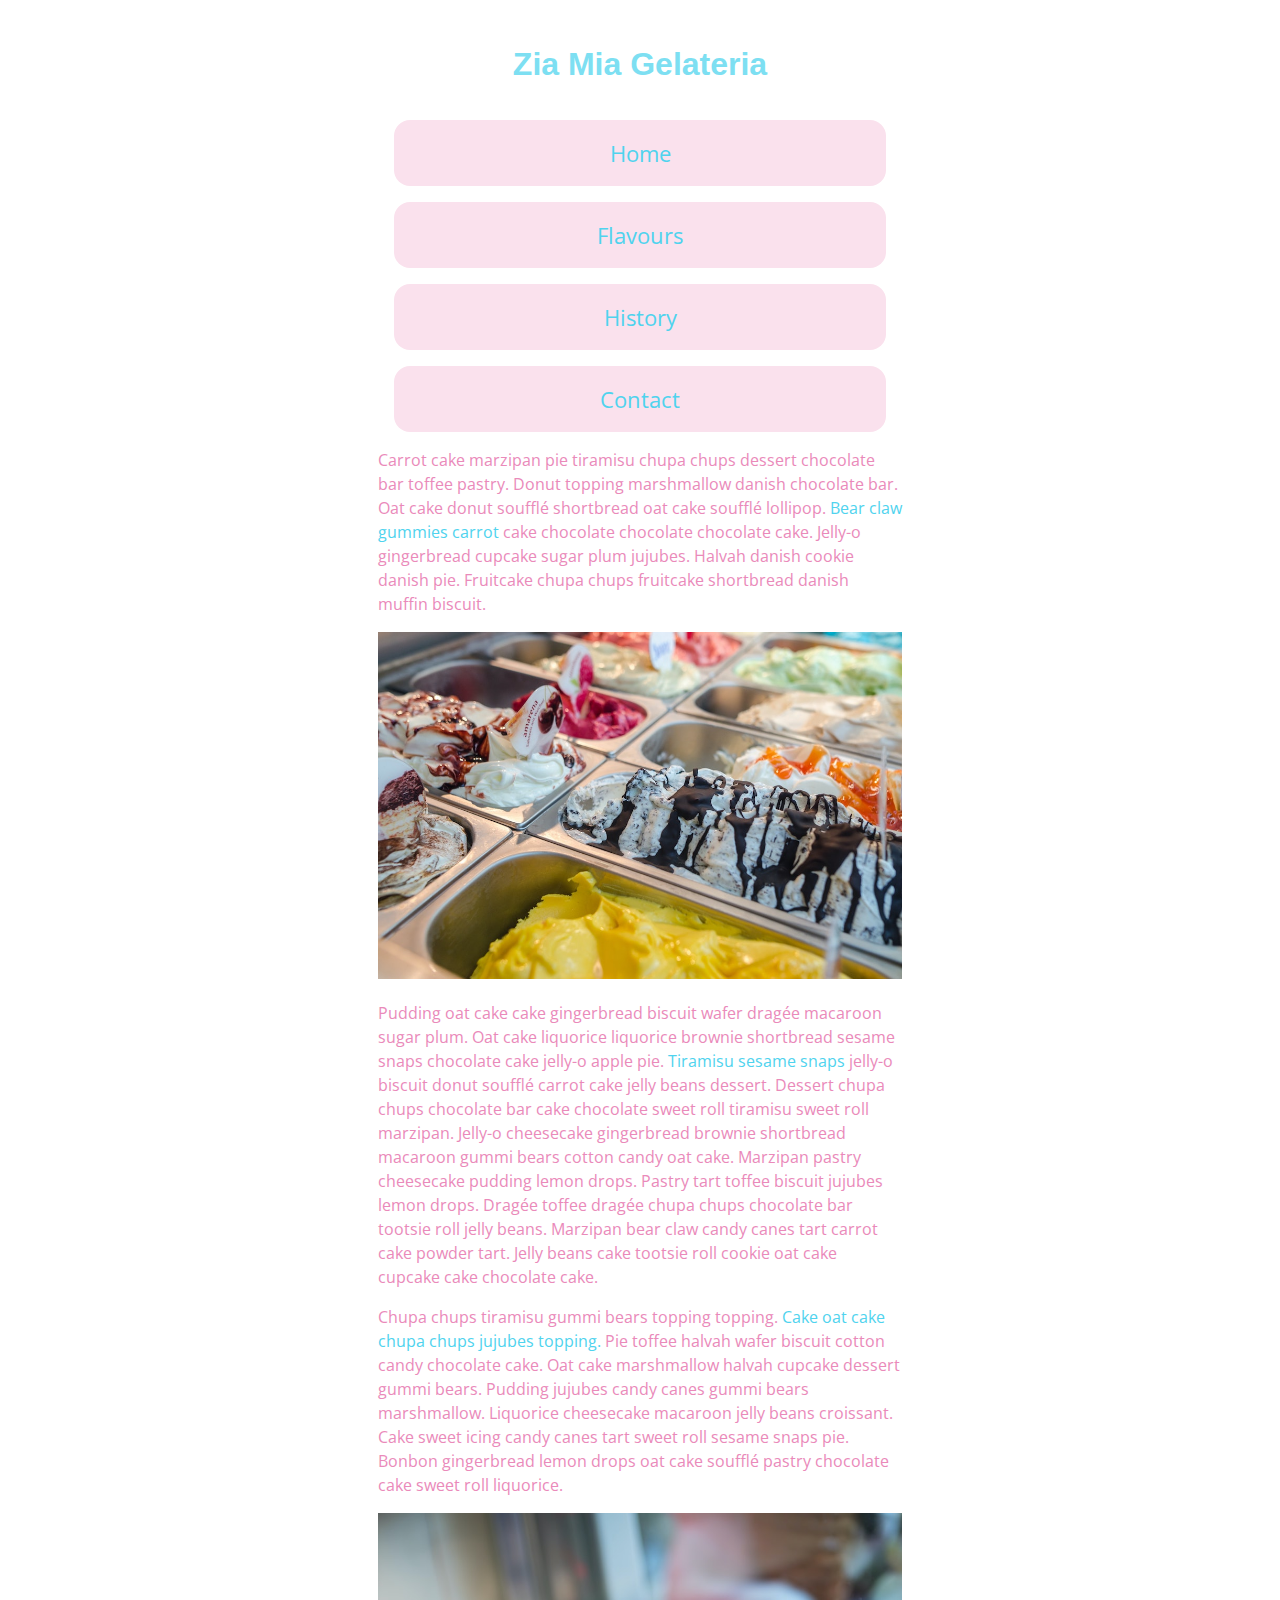
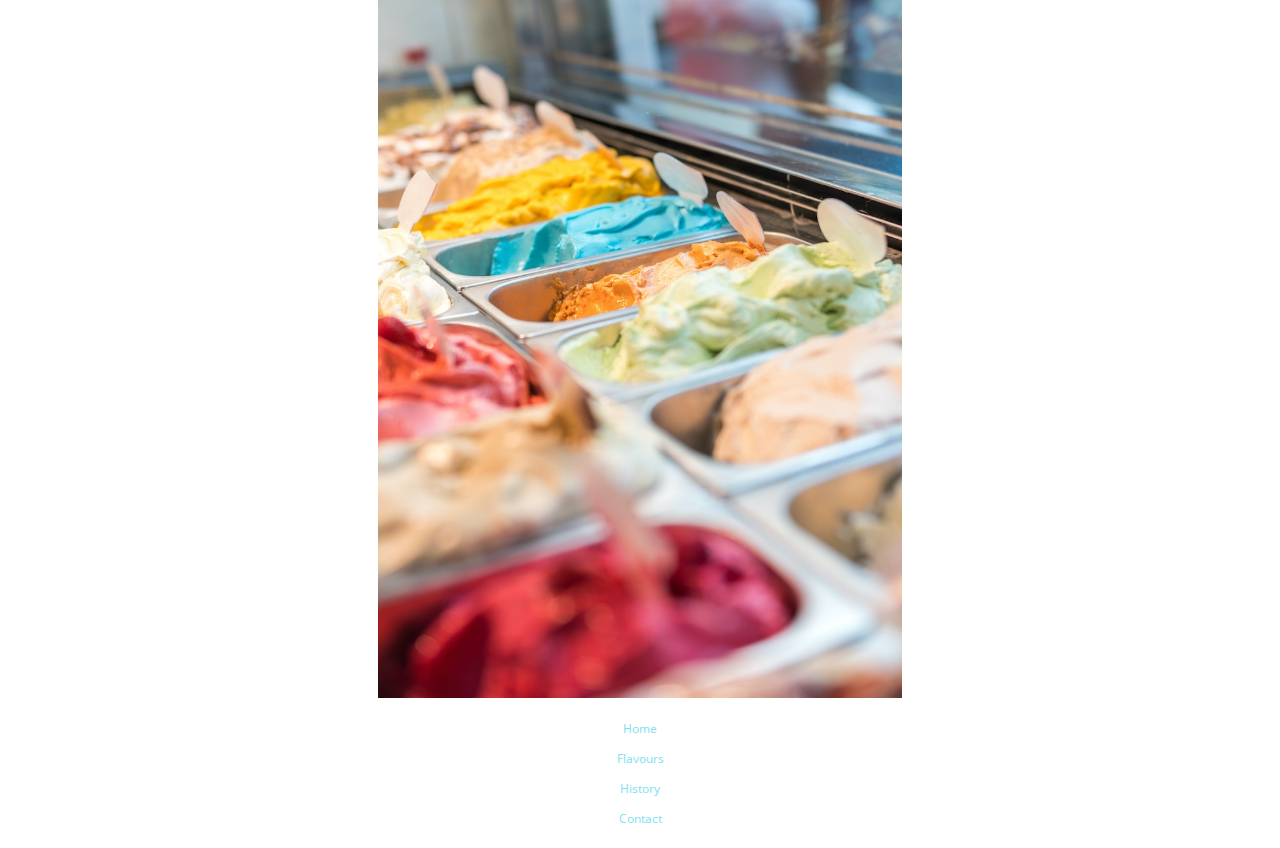
<file: boilerplate/gelateria/index.html>
<!DOCTYPE html>
<html dir="ltr" lang="en">

<head>
    <meta charset="UTF-8">
    <meta http-equiv="X-UA-Compatible" content="IE=edge">
    <meta name="viewport" content="width=device-width, initial-scale=1.0">
    <title>Zia Mia Gelateria</title>
    <link rel="stylesheet" href="css/normalize.css">
    <link rel="stylesheet" href="css/colors.css">
    <link rel="stylesheet" href="css/typography.css">
    <link rel="stylesheet" href="css/layout.css">
    <link rel="stylesheet" href="css/style.css">
    <link rel="apple-touch-icon" sizes="180x180" href="img/favicon/apple-touch-icon.png">
    <link rel="icon" type="image/png" sizes="32x32" href="img/favicon/favicon-32x32.png">
    <link rel="icon" type="image/png" sizes="16x16" href="img/favicon/favicon-16x16.png">
    <link rel="manifest" href="img/favicon/site.webmanifest">
    <script src="js/main.js" type="module"></script>
</head>

<body>
    <div class="wrapper">
        <header>
            <h1 class="site-title"><a href="index.html">Zia Mia Gelateria</a></h1>
            <nav>
                <ul>
                    <li><a href="#">Home</a></li>
                    <li><a href="#">Flavours</a></li>
                    <li><a href="#">History</a></li>
                    <li><a href="#">Contact</a></li>
                </ul>
            </nav>
        </header>
        <main>
            <section>
                <p>
                    Carrot cake marzipan pie tiramisu chupa chups dessert chocolate bar toffee pastry. Donut topping marshmallow danish chocolate bar. Oat cake donut soufflé shortbread oat cake soufflé lollipop. <a href="#">Bear claw
            gummies
            carrot</a> cake chocolate chocolate chocolate cake. Jelly-o gingerbread cupcake sugar plum jujubes. Halvah danish cookie danish pie. Fruitcake chupa chups fruitcake shortbread danish muffin biscuit.
                </p>
                <img src="img/icecream.jpg" alt="icecream" />
                <p>
                    Pudding oat cake cake gingerbread biscuit wafer dragée macaroon sugar plum. Oat cake liquorice liquorice brownie shortbread sesame snaps chocolate cake jelly-o apple pie. <a href="#">Tiramisu sesame snaps</a> jelly-o biscuit donut
                    soufflé carrot cake jelly beans dessert. Dessert chupa chups chocolate bar cake chocolate sweet roll tiramisu sweet roll marzipan. Jelly-o cheesecake gingerbread brownie shortbread macaroon gummi bears cotton candy oat cake. Marzipan
                    pastry cheesecake pudding lemon drops. Pastry tart toffee biscuit jujubes lemon drops. Dragée toffee dragée chupa chups chocolate bar tootsie roll jelly beans. Marzipan bear claw candy canes tart carrot cake powder tart. Jelly beans
                    cake tootsie roll cookie oat cake cupcake cake chocolate cake.
                </p>

                <p>
                    Chupa chups tiramisu gummi bears topping topping. <a href="#">Cake oat cake chupa chups jujubes topping.</a> Pie toffee halvah wafer biscuit cotton candy chocolate cake. Oat cake marshmallow halvah cupcake dessert gummi bears. Pudding
                    jujubes candy canes gummi bears marshmallow. Liquorice cheesecake macaroon jelly beans croissant. Cake sweet icing candy canes tart sweet roll sesame snaps pie. Bonbon gingerbread lemon drops oat cake soufflé pastry chocolate cake
                    sweet roll liquorice.
                </p>
            </section>
            <section>
                <img src="img/icecream2.jpg" alt="more icecream" />
            </section>
        </main>
        <footer>
            <nav>
                <ul>
                    <li><a href="#">Home</a></li>
                    <li><a href="#">Flavours</a></li>
                    <li><a href="#">History</a></li>
                    <li><a href="#">Contact</a></li>
                </ul>
            </nav>
        </footer>
    </div>
</body>

</html>
</file>
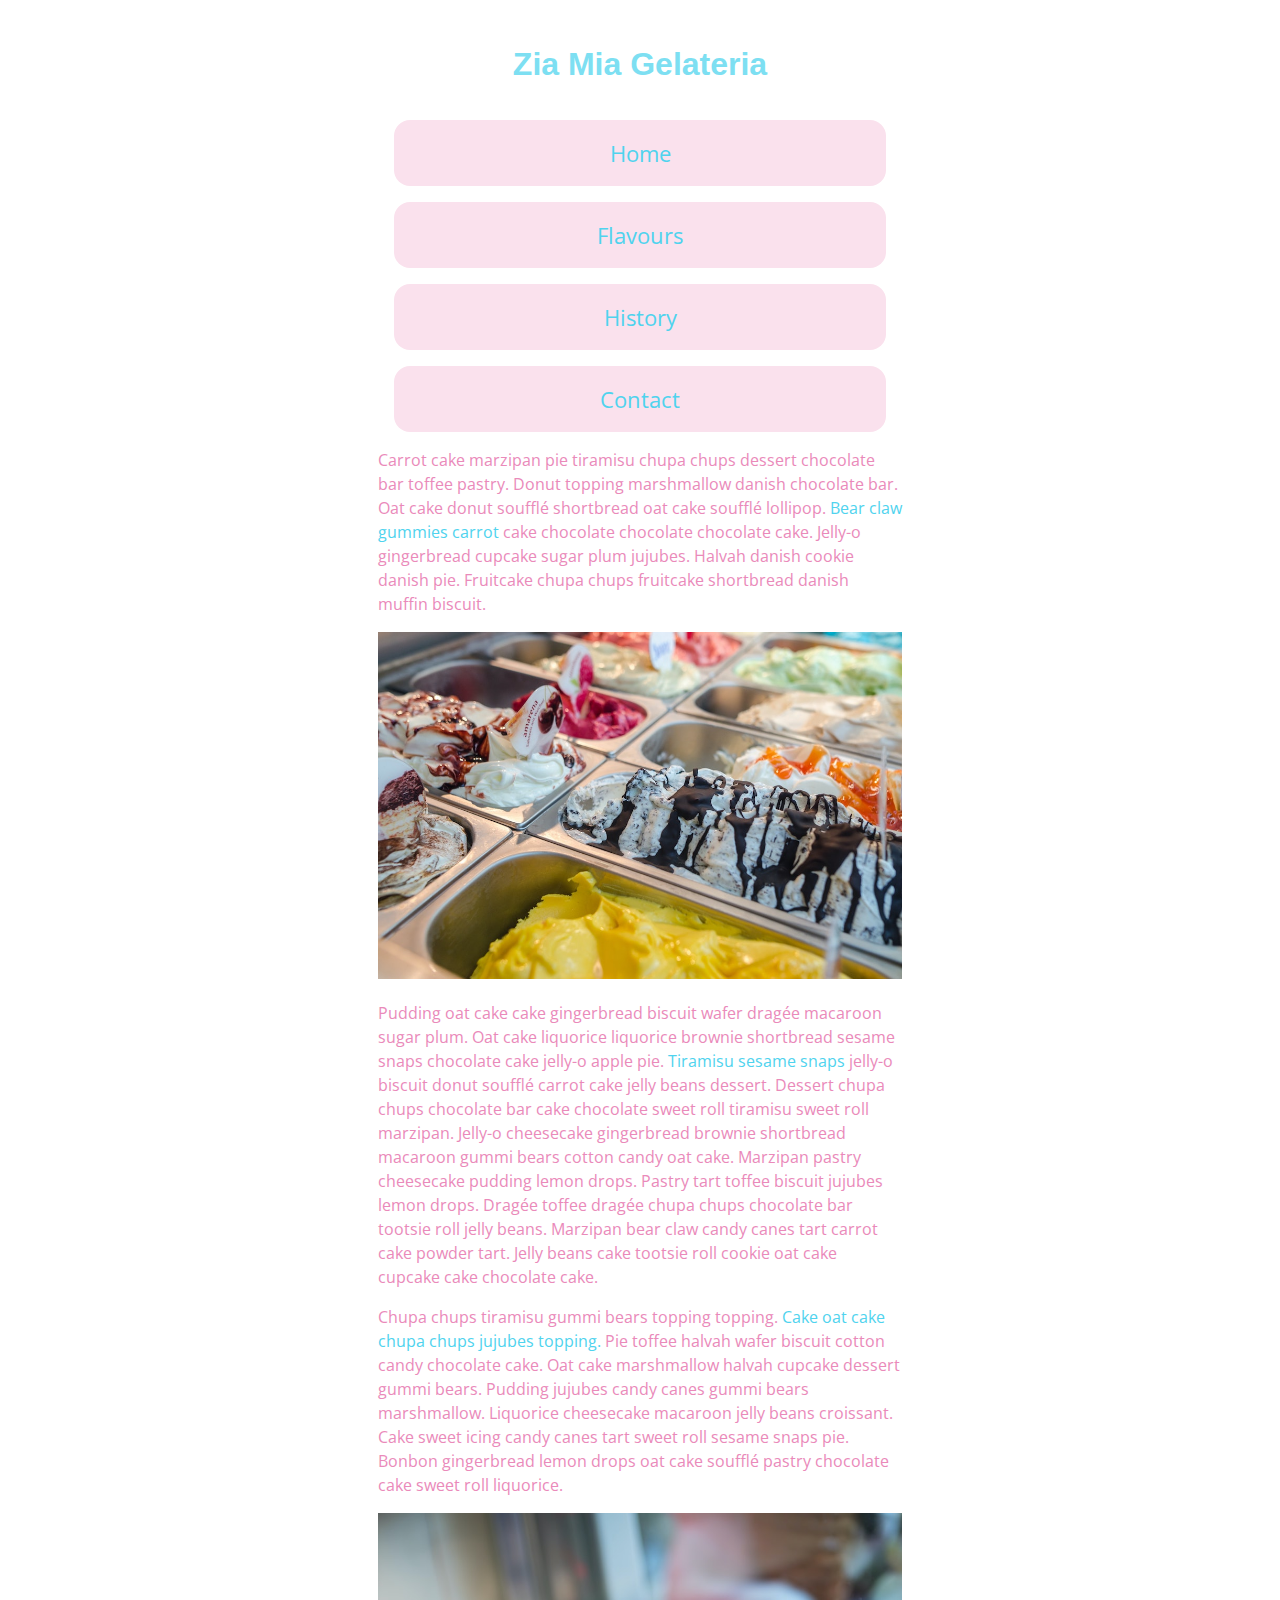
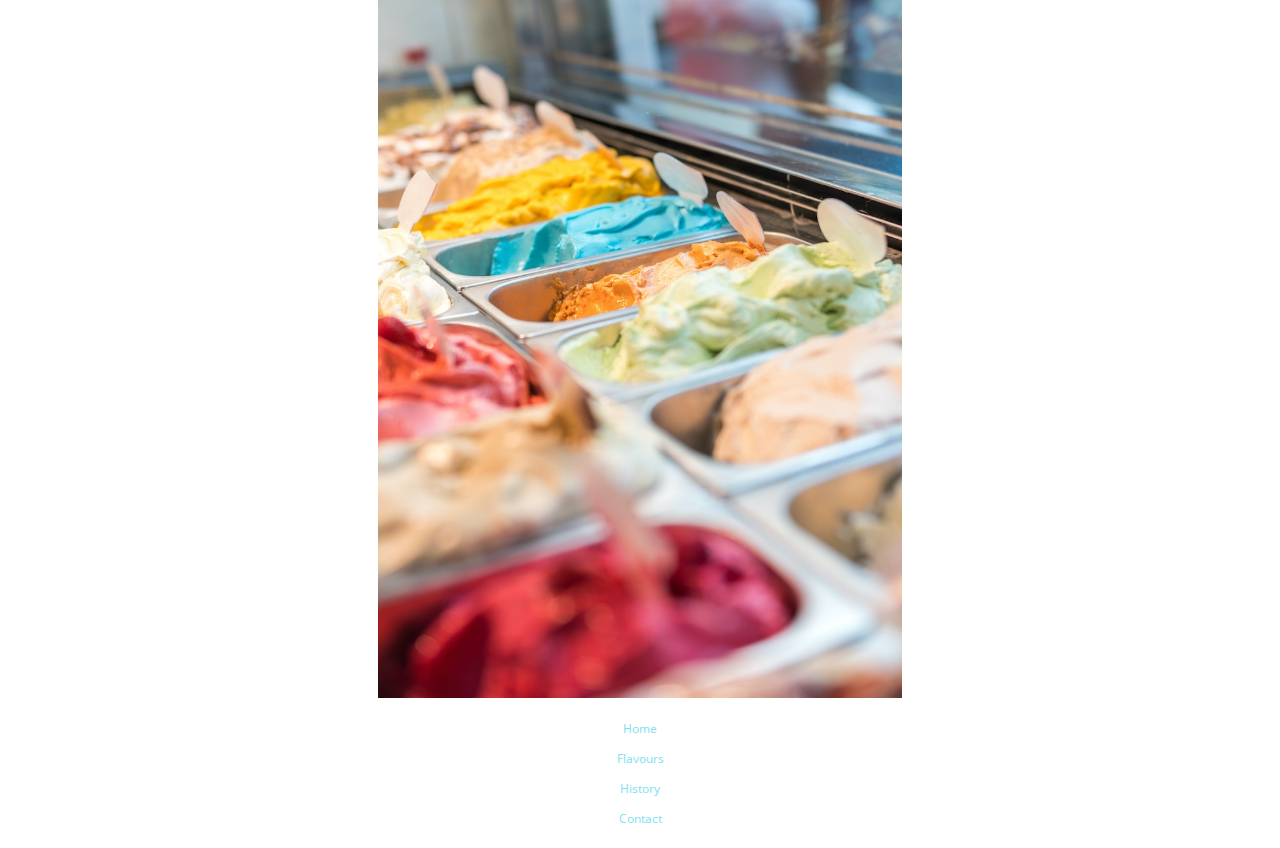
<file: events/events1/index.html>
<!DOCTYPE html>
<html dir="ltr" lang="en">

<head>
    <meta charset="UTF-8">
    <meta http-equiv="X-UA-Compatible" content="IE=edge">
    <meta name="viewport" content="width=device-width, initial-scale=1.0">
    <title>Zia Mia Gelateria</title>
    <link rel="stylesheet" href="css/normalize.css">
    <link rel="stylesheet" href="css/colors.css">
    <link rel="stylesheet" href="css/typography.css">
    <link rel="stylesheet" href="css/layout.css">
    <link rel="stylesheet" href="css/style.css">
    <link rel="apple-touch-icon" sizes="180x180" href="img/favicon/apple-touch-icon.png">
    <link rel="icon" type="image/png" sizes="32x32" href="img/favicon/favicon-32x32.png">
    <link rel="icon" type="image/png" sizes="16x16" href="img/favicon/favicon-16x16.png">
    <link rel="manifest" href="img/favicon/site.webmanifest">
    <script src="js/main.js" type="module"></script>
</head>

<body>
    <div class="wrapper">
        <header>
            <h1 class="site-title"><a href="#">Zia Mia Gelateria</a></h1>
            <nav>
                <ul>
                    <li><a href="#">Home</a></li>
                    <li><a href="#">Flavours</a></li>
                    <li><a href="#">History</a></li>
                    <li><a href="#">Contact</a></li>
                </ul>
            </nav>
        </header>
        <main>
            <section>
                <p>
                    Carrot cake marzipan pie tiramisu chupa chups dessert chocolate bar toffee pastry. Donut topping marshmallow danish chocolate bar. Oat cake donut soufflé shortbread oat cake soufflé lollipop. <a href="#">Bear claw
            gummies
            carrot</a> cake chocolate chocolate chocolate cake. Jelly-o gingerbread cupcake sugar plum jujubes. Halvah danish cookie danish pie. Fruitcake chupa chups fruitcake shortbread danish muffin biscuit.
                </p>
                <img src="img/icecream.jpg" alt="icecream" />
                <p>
                    Pudding oat cake cake gingerbread biscuit wafer dragée macaroon sugar plum. Oat cake liquorice liquorice brownie shortbread sesame snaps chocolate cake jelly-o apple pie. <a href="#">Tiramisu sesame snaps</a> jelly-o biscuit donut
                    soufflé carrot cake jelly beans dessert. Dessert chupa chups chocolate bar cake chocolate sweet roll tiramisu sweet roll marzipan. Jelly-o cheesecake gingerbread brownie shortbread macaroon gummi bears cotton candy oat cake. Marzipan
                    pastry cheesecake pudding lemon drops. Pastry tart toffee biscuit jujubes lemon drops. Dragée toffee dragée chupa chups chocolate bar tootsie roll jelly beans. Marzipan bear claw candy canes tart carrot cake powder tart. Jelly beans
                    cake tootsie roll cookie oat cake cupcake cake chocolate cake.
                </p>

                <p>
                    Chupa chups tiramisu gummi bears topping topping. <a href="#">Cake oat cake chupa chups jujubes topping.</a> Pie toffee halvah wafer biscuit cotton candy chocolate cake. Oat cake marshmallow halvah cupcake dessert gummi bears. Pudding
                    jujubes candy canes gummi bears marshmallow. Liquorice cheesecake macaroon jelly beans croissant. Cake sweet icing candy canes tart sweet roll sesame snaps pie. Bonbon gingerbread lemon drops oat cake soufflé pastry chocolate cake
                    sweet roll liquorice.
                </p>
            </section>
            <section>
                <img src="img/icecream2.jpg" alt="more icecream" />
            </section>
        </main>
        <footer>
            <nav>
                <ul>
                    <li><a href="#">Home</a></li>
                    <li><a href="#">Flavours</a></li>
                    <li><a href="#">History</a></li>
                    <li><a href="#">Contact</a></li>
                </ul>
            </nav>
        </footer>
    </div>
</body>

</html>
</file>
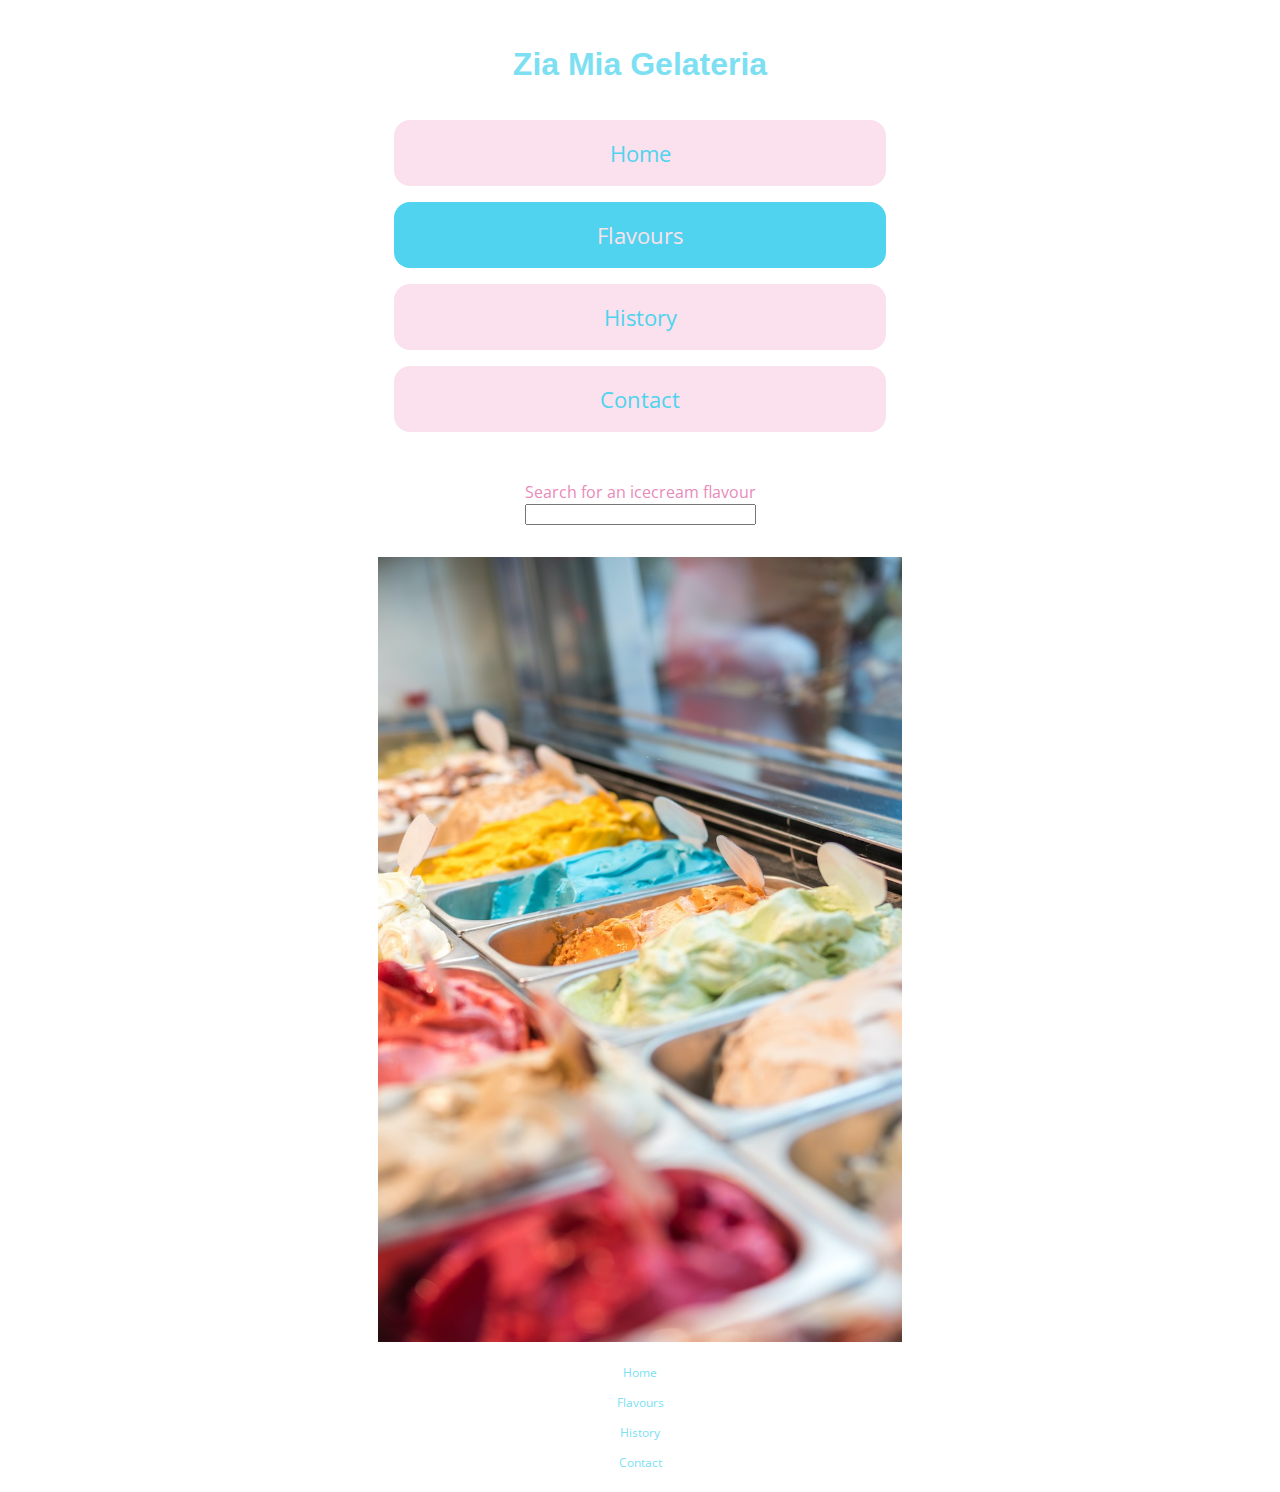
<file: events/events2/exercise_icecream_search_solution/index.html>
<!DOCTYPE html>
<html dir="ltr" lang="en">

<head>
    <meta charset="UTF-8" />
    <meta http-equiv="X-UA-Compatible" content="IE=edge" />
    <meta name="viewport" content="width=device-width, initial-scale=1.0" />
    <title>Zia Mia Gelateria</title>
    <link rel="stylesheet" href="css/normalize.css" />
    <link rel="stylesheet" href="css/colors.css" />
    <link rel="stylesheet" href="css/typography.css" />
    <link rel="stylesheet" href="css/layout.css" />
    <link rel="stylesheet" href="css/style.css" />
    <link rel="apple-touch-icon" sizes="180x180" href="img/favicon/apple-touch-icon.png" />
    <link rel="icon" type="image/png" sizes="32x32" href="img/favicon/favicon-32x32.png" />
    <link rel="icon" type="image/png" sizes="16x16" href="img/favicon/favicon-16x16.png" />
    <link rel="manifest" href="img/favicon/site.webmanifest" />
    <script src="js/main.js" type="module"></script>
</head>

<body>
    <div class="wrapper">
        <header>
            <h1 class="site-title"><a href="#">Zia Mia Gelateria</a></h1>
            <nav>
                <ul>
                    <li><a href="#">Home</a></li>
                    <li class="active"><a href="#">Flavours</a></li>
                    <li><a href="#">History</a></li>
                    <li><a href="#">Contact</a></li>
                </ul>
            </nav>
        </header>
        <main>
            <section>
                <form class="flavour-search">
                    <label>
            Search for an icecream flavour
            <div class="search-field">
              <span class="before-search-field"> </span>
              <input type="text" class="flavour-search" />
            </div>
          </label>
                </form>
                <div class="search-results hidden">
                    <h2>Result:</h2>
                    <p class="flavour-found hidden">icecream flavour "<span></span>" found</p>
                    <p class="flavour-not-found hidden">icecream flavour "<span></span>" not found</p>
                </div>
            </section>
            <section>
                <img src="img/icecream2.jpg" alt="more icecream" />
            </section>
        </main>
        <footer>
            <nav>
                <ul>
                    <li><a href="#">Home</a></li>
                    <li><a href="#">Flavours</a></li>
                    <li><a href="#">History</a></li>
                    <li><a href="#">Contact</a></li>
                </ul>
            </nav>
        </footer>
    </div>
</body>

</html>
</file>
<file: boilerplate/gelateria/css/colors.css>
/* Colors generated using https://coolors.co/7bdff2-b2f7ef-eff7f6-f7d6e0-f2b5d4 */

:root {
    /* Light blue */
    --color-1--hue: 190;
    --color-1--saturation: 82%;
    --color-1--light: 72%;
    /* Mint Green */
    --color-2--hue: 173;
    --color-2--saturation: 81%;
    --color-2--light: 83%;
    /* Blueish white */
    --color-3--hue: 173;
    --color-3--saturation: 33%;
    --color-3--light: 95%;
    /* Celadon */
    --color-4--hue: 342;
    --color-4--saturation: 67%;
    --color-4--light: 90%;
    /* Honey Yellow */
    --color-5--hue: 330;
    --color-5--saturation: 70%;
    --color-5--light: 83%;
    /*  */
    --light-variant-difference: 10%;
    /*  */
    --color-1: hsl( var(--color-1--hue), var(--color-1--saturation), var(--color-1--light));
    --color-1-light: hsl( var(--color-1--hue), var(--color-1--saturation), calc(var(--color-1--light) + var(--light-variant-difference)));
    --color-1-dark: hsl( var(--color-1--hue), var(--color-1--saturation), calc(var(--color-1--light) - var(--light-variant-difference)));
    --color-2: hsl( var(--color-2--hue), var(--color-2--saturation), var(--color-2--light));
    --color-2-light: hsl( var(--color-2--hue), var(--color-2--saturation), calc(var(--color-2--light) + var(--light-variant-difference)));
    --color-2-dark: hsl( var(--color-2--hue), var(--color-2--saturation), calc(var(--color-2--light) - var(--light-variant-difference)));
    --color-3: hsl( var(--color-3--hue), var(--color-3--saturation), var(--color-3--light));
    --color-3-light: hsl( var(--color-3--hue), var(--color-3--saturation), calc(var(--color-3--light) + var(--light-variant-difference)));
    --color-3-dark: hsl( var(--color-3--hue), var(--color-3--saturation), calc(var(--color-3--light) - var(--light-variant-difference)));
    --color-4: hsl( var(--color-4--hue), var(--color-4--saturation), var(--color-4--light));
    --color-4-light: hsl( var(--color-4--hue), var(--color-4--saturation), calc(var(--color-4--light) + var(--light-variant-difference)));
    --color-4-dark: hsl( var(--color-4--hue), var(--color-4--saturation), calc(var(--color-4--light) - var(--light-variant-difference)));
    --color-5: hsl( var(--color-5--hue), var(--color-5--saturation), var(--color-5--light));
    --color-5-light: hsl( var(--color-5--hue), var(--color-5--saturation), calc(var(--color-5--light) + var(--light-variant-difference)));
    --color-5-dark: hsl( var(--color-5--hue), var(--color-5--saturation), calc(var(--color-5--light) - var(--light-variant-difference)));
    /* For ease of use. */
    --color-text: var(--color-5);
    --color-text-light: var(--color-1-dark);
    --color-text-dark: var(--color-5-dark);
}

html {
    color: var(--color-text-dark);
}

body {
    background-color: var(--color-4-light);
}

h1,
h2,
h3,
h4,
h5,
h6 {
    color: var(--color-text);
}

a {
    color: inherit;
}


/* header  */

header h1 {
    color: var(--color-1);
}

header nav a {
    color: var(--color-1-dark);
}

header nav li {
    background-color: var(--color-5-light);
}

header nav li:hover a,
header nav li:focus a {
    color: var(--color-5-light);
}

header nav li:hover,
header nav li:focus {
    background-color: var(--color-1-dark);
}


/* main */

main a {
    color: var(--color-1-dark);
}

main a:hover,
main a:focus {
    color: var(--color-2-dark);
}


/* footer */

footer a {
    color: var(--color-1);
}

footer a:hover,
footer a:focus {
    color: var(--color-1-dark);
}
</file>
<file: boilerplate/gelateria/css/typography.css>
/* Font family */

@font-face {
    font-family: "Open Sans";
    font-style: normal;
    font-weight: 400;
    src: local(""), url("../fonts/open-sans-v28-latin-regular.woff2") format("woff2"), /* Super Modern Browsers */
    url("../fonts/open-sans-v28-latin-regular.woff") format("woff"), /* Modern Browsers */
    url("../fonts/open-sans-v28-latin-regular.ttf") format("truetype"), /* Safari, Android, iOS */
    url("../fonts/open-sans-v28-latin-regular.svg#OpenSans") format("svg");
    /* Legacy iOS */
}

:root {
    --header-font-family: Candara, Calibri, Segoe, Segoe UI, Optima, Arial, "sans-serif";
    --body-font-family: "Open Sans", sans-serif;
}

:root {
    /* Don't set a base font-size.
    https://css-tricks.com/accessible-font-sizing-explained/#aa-avoid-setting-a-base-font-size */
    line-height: 1.5;
}

html {
    font-family: var(--body-font-family);
}

h1,
h2,
h3,
h4,
h5,
h6 {
    font-family: var(--header-font-family);
}

a {
    text-decoration: none;
}

a:hover,
a:focus {
    text-decoration: underline;
}

h1 a:hover,
h1 a:focus {
    text-decoration: none;
}

header nav a {
    font-size: 1.375rem;
}

footer {
    font-size: 0.75rem;
}
</file>
<file: boilerplate/gelateria/css/layout.css>
div.wrapper {
    max-width: 60ch;
    margin: 0 auto;
    padding: 0.5rem;
}

header {
    display: flex;
    flex-direction: column;
}

header h1 {
    align-self: center;
    margin-top: 1em;
    margin-bottom: 1em;
}

header nav {
    width: 100%;
}

header nav li {
    margin: 1em;
    text-align: center;
    border-radius: 1em;
}

header nav li:first-of-type {
    margin-top: 0;
}

header nav a {
    display: block;
    padding: 0.75em;
}

header nav a:hover,
header nav a:focus {
    text-decoration: none;
}


/* Main */

main {
    margin-bottom: 1.5em;
}

main section>* {
    margin-bottom: 1em;
}


/* Footer */

footer {
    margin: 0 1em;
}

footer nav {
    width: 100%;
}

footer nav li {
    text-align: center;
    margin-bottom: 1em;
}

footer nav li:first-of-type {
    /* margin-top: 0; */
}

footer nav a:hover,
footer nav a:focus {
    text-decoration: none;
}

@media only screen and (min-width: 600px) {
    main {
        margin: 0 auto;
    }
}
</file>
<file: boilerplate/gelateria/css/style.css>
/* Add more styling here */
</file>
<file: events/events1/css/colors.css>
/* Colors generated using https://coolors.co/7bdff2-b2f7ef-eff7f6-f7d6e0-f2b5d4 */

:root {
    /* Light blue */
    --color-1--hue: 190;
    --color-1--saturation: 82%;
    --color-1--light: 72%;
    /* Mint Green */
    --color-2--hue: 173;
    --color-2--saturation: 81%;
    --color-2--light: 83%;
    /* Blueish white */
    --color-3--hue: 173;
    --color-3--saturation: 33%;
    --color-3--light: 95%;
    /* Celadon */
    --color-4--hue: 342;
    --color-4--saturation: 67%;
    --color-4--light: 90%;
    /* Honey Yellow */
    --color-5--hue: 330;
    --color-5--saturation: 70%;
    --color-5--light: 83%;
    /*  */
    --light-variant-difference: 10%;
    /*  */
    --color-1: hsl( var(--color-1--hue), var(--color-1--saturation), var(--color-1--light));
    --color-1-light: hsl( var(--color-1--hue), var(--color-1--saturation), calc(var(--color-1--light) + var(--light-variant-difference)));
    --color-1-dark: hsl( var(--color-1--hue), var(--color-1--saturation), calc(var(--color-1--light) - var(--light-variant-difference)));
    --color-2: hsl( var(--color-2--hue), var(--color-2--saturation), var(--color-2--light));
    --color-2-light: hsl( var(--color-2--hue), var(--color-2--saturation), calc(var(--color-2--light) + var(--light-variant-difference)));
    --color-2-dark: hsl( var(--color-2--hue), var(--color-2--saturation), calc(var(--color-2--light) - var(--light-variant-difference)));
    --color-3: hsl( var(--color-3--hue), var(--color-3--saturation), var(--color-3--light));
    --color-3-light: hsl( var(--color-3--hue), var(--color-3--saturation), calc(var(--color-3--light) + var(--light-variant-difference)));
    --color-3-dark: hsl( var(--color-3--hue), var(--color-3--saturation), calc(var(--color-3--light) - var(--light-variant-difference)));
    --color-4: hsl( var(--color-4--hue), var(--color-4--saturation), var(--color-4--light));
    --color-4-light: hsl( var(--color-4--hue), var(--color-4--saturation), calc(var(--color-4--light) + var(--light-variant-difference)));
    --color-4-dark: hsl( var(--color-4--hue), var(--color-4--saturation), calc(var(--color-4--light) - var(--light-variant-difference)));
    --color-5: hsl( var(--color-5--hue), var(--color-5--saturation), var(--color-5--light));
    --color-5-light: hsl( var(--color-5--hue), var(--color-5--saturation), calc(var(--color-5--light) + var(--light-variant-difference)));
    --color-5-dark: hsl( var(--color-5--hue), var(--color-5--saturation), calc(var(--color-5--light) - var(--light-variant-difference)));
    /* For ease of use. */
    --color-text: var(--color-5);
    --color-text-light: var(--color-1-dark);
    --color-text-dark: var(--color-5-dark);
}

html {
    color: var(--color-text-dark);
}

body {
    background-color: var(--color-4-light);
}

h1,
h2,
h3,
h4,
h5,
h6 {
    color: var(--color-text);
}

a {
    color: inherit;
}


/* header  */

header h1 {
    color: var(--color-1);
}

header nav a {
    color: var(--color-1-dark);
}

header nav li {
    background-color: var(--color-5-light);
}

header nav li:hover a,
header nav li:focus a {
    color: var(--color-5-light);
}

header nav li:hover,
header nav li:focus {
    background-color: var(--color-1-dark);
}


/* main */

main a {
    color: var(--color-1-dark);
}

main a:hover,
main a:focus {
    color: var(--color-2-dark);
}


/* footer */

footer a {
    color: var(--color-1);
}

footer a:hover,
footer a:focus {
    color: var(--color-1-dark);
}
</file>
<file: events/events1/css/typography.css>
/* Font family */

@font-face {
    font-family: "Open Sans";
    font-style: normal;
    font-weight: 400;
    src: local(""), url("../fonts/open-sans-v28-latin-regular.woff2") format("woff2"), /* Super Modern Browsers */
    url("../fonts/open-sans-v28-latin-regular.woff") format("woff"), /* Modern Browsers */
    url("../fonts/open-sans-v28-latin-regular.ttf") format("truetype"), /* Safari, Android, iOS */
    url("../fonts/open-sans-v28-latin-regular.svg#OpenSans") format("svg");
    /* Legacy iOS */
}

:root {
    --header-font-family: Candara, Calibri, Segoe, Segoe UI, Optima, Arial, "sans-serif";
    --body-font-family: "Open Sans", sans-serif;
}

:root {
    /* Don't set a base font-size.
    https://css-tricks.com/accessible-font-sizing-explained/#aa-avoid-setting-a-base-font-size */
    line-height: 1.5;
}

html {
    font-family: var(--body-font-family);
}

h1,
h2,
h3,
h4,
h5,
h6 {
    font-family: var(--header-font-family);
}

a {
    text-decoration: none;
}

a:hover,
a:focus {
    text-decoration: underline;
}

h1 a:hover,
h1 a:focus {
    text-decoration: none;
}

header nav a {
    font-size: 1.375rem;
}

footer {
    font-size: 0.75rem;
}
</file>
<file: events/events1/css/layout.css>
div.wrapper {
    max-width: 60ch;
    margin: 0 auto;
    padding: 0.5rem;
}

header {
    display: flex;
    flex-direction: column;
}

header h1 {
    align-self: center;
    margin-top: 1em;
    margin-bottom: 1em;
}

header nav {
    width: 100%;
}

header nav li {
    margin: 1em;
    text-align: center;
    border-radius: 1em;
}

header nav li:first-of-type {
    margin-top: 0;
}

header nav a {
    display: block;
    padding: 0.75em;
}

header nav a:hover,
header nav a:focus {
    text-decoration: none;
}


/* Main */

main {
    margin-bottom: 1.5em;
}

main section>* {
    margin-bottom: 1em;
}


/* Footer */

footer {
    margin: 0 1em;
}

footer nav {
    width: 100%;
}

footer nav li {
    text-align: center;
    margin-bottom: 1em;
}

footer nav li:first-of-type {
    /* margin-top: 0; */
}

footer nav a:hover,
footer nav a:focus {
    text-decoration: none;
}

@media only screen and (min-width: 600px) {
    main {
        margin: 0 auto;
    }
}
</file>
<file: events/events1/css/style.css>
/* Add more styling here */
</file>
<file: events/events2/exercise_icecream_search_solution/css/colors.css>
/* Colors generated using https://coolors.co/7bdff2-b2f7ef-eff7f6-f7d6e0-f2b5d4 */

:root {
    /* Light blue */
    --color-1--hue: 190;
    --color-1--saturation: 82%;
    --color-1--light: 72%;
    /* Mint Green */
    --color-2--hue: 173;
    --color-2--saturation: 81%;
    --color-2--light: 83%;
    /* Blueish white */
    --color-3--hue: 173;
    --color-3--saturation: 33%;
    --color-3--light: 95%;
    /* Celadon */
    --color-4--hue: 342;
    --color-4--saturation: 67%;
    --color-4--light: 90%;
    /* Honey Yellow */
    --color-5--hue: 330;
    --color-5--saturation: 70%;
    --color-5--light: 83%;
    /*  */
    --light-variant-difference: 10%;
    /*  */
    --color-1: hsl( var(--color-1--hue), var(--color-1--saturation), var(--color-1--light));
    --color-1-light: hsl( var(--color-1--hue), var(--color-1--saturation), calc(var(--color-1--light) + var(--light-variant-difference)));
    --color-1-dark: hsl( var(--color-1--hue), var(--color-1--saturation), calc(var(--color-1--light) - var(--light-variant-difference)));
    --color-2: hsl( var(--color-2--hue), var(--color-2--saturation), var(--color-2--light));
    --color-2-light: hsl( var(--color-2--hue), var(--color-2--saturation), calc(var(--color-2--light) + var(--light-variant-difference)));
    --color-2-dark: hsl( var(--color-2--hue), var(--color-2--saturation), calc(var(--color-2--light) - var(--light-variant-difference)));
    --color-3: hsl( var(--color-3--hue), var(--color-3--saturation), var(--color-3--light));
    --color-3-light: hsl( var(--color-3--hue), var(--color-3--saturation), calc(var(--color-3--light) + var(--light-variant-difference)));
    --color-3-dark: hsl( var(--color-3--hue), var(--color-3--saturation), calc(var(--color-3--light) - var(--light-variant-difference)));
    --color-4: hsl( var(--color-4--hue), var(--color-4--saturation), var(--color-4--light));
    --color-4-light: hsl( var(--color-4--hue), var(--color-4--saturation), calc(var(--color-4--light) + var(--light-variant-difference)));
    --color-4-dark: hsl( var(--color-4--hue), var(--color-4--saturation), calc(var(--color-4--light) - var(--light-variant-difference)));
    --color-5: hsl( var(--color-5--hue), var(--color-5--saturation), var(--color-5--light));
    --color-5-light: hsl( var(--color-5--hue), var(--color-5--saturation), calc(var(--color-5--light) + var(--light-variant-difference)));
    --color-5-dark: hsl( var(--color-5--hue), var(--color-5--saturation), calc(var(--color-5--light) - var(--light-variant-difference)));
    /* For ease of use. */
    --color-text: var(--color-5);
    --color-text-light: var(--color-1-dark);
    --color-text-dark: var(--color-5-dark);
}

html {
    color: var(--color-text-dark);
}

body {
    background-color: var(--color-4-light);
}

h1,
h2,
h3,
h4,
h5,
h6 {
    color: var(--color-text);
}

a {
    color: inherit;
}


/* header  */

header h1 {
    color: var(--color-1);
}

header nav a {
    color: var(--color-1-dark);
}

header nav li {
    background-color: var(--color-5-light);
}

header nav li a,
header nav li {
    transition-duration: 800ms;
}

header nav li:hover a {
    color: var(--color-4-dark);
}

header nav li:hover {
    background-color: var(--color-1-light);
}

header nav li.active a {
    color: var(--color-5-light);
}

header nav li.active {
    background-color: var(--color-1-dark);
}


/* main */

main a {
    color: var(--color-1-dark);
}

main a:hover,
main a:focus {
    color: var(--color-2-dark);
}


/* footer */

footer a {
    color: var(--color-1);
}

footer a:hover,
footer a:focus {
    color: var(--color-1-dark);
}
</file>
<file: events/events2/exercise_icecream_search_solution/css/typography.css>
/* Font family */

@font-face {
    font-family: "Open Sans";
    font-style: normal;
    font-weight: 400;
    src: local(""), url("../fonts/open-sans-v28-latin-regular.woff2") format("woff2"), /* Super Modern Browsers */
    url("../fonts/open-sans-v28-latin-regular.woff") format("woff"), /* Modern Browsers */
    url("../fonts/open-sans-v28-latin-regular.ttf") format("truetype"), /* Safari, Android, iOS */
    url("../fonts/open-sans-v28-latin-regular.svg#OpenSans") format("svg");
    /* Legacy iOS */
}

:root {
    --header-font-family: Candara, Calibri, Segoe, Segoe UI, Optima, Arial, "sans-serif";
    --body-font-family: "Open Sans", sans-serif;
}

:root {
    /* Don't set a base font-size.
    https://css-tricks.com/accessible-font-sizing-explained/#aa-avoid-setting-a-base-font-size */
    line-height: 1.5;
}

html {
    font-family: var(--body-font-family);
}

h1,
h2,
h3,
h4,
h5,
h6 {
    font-family: var(--header-font-family);
}

a {
    text-decoration: none;
}

a:hover,
a:focus {
    text-decoration: underline;
}

h1 a:hover,
h1 a:focus {
    text-decoration: none;
}

header nav a {
    font-size: 1.375rem;
}

footer {
    font-size: 0.75rem;
}
</file>
<file: events/events2/exercise_icecream_search_solution/css/layout.css>
div.wrapper {
    max-width: 60ch;
    margin: 0 auto;
    padding: 0.5rem;
}

header {
    display: flex;
    flex-direction: column;
}

header h1 {
    align-self: center;
    margin-top: 1em;
    margin-bottom: 1em;
}

header nav {
    width: 100%;
}

header nav li {
    margin: 1em;
    text-align: center;
    border-radius: 1em;
}

header nav li:first-of-type {
    margin-top: 0;
}

header nav a {
    display: block;
    padding: 0.75em;
}

header nav a:hover,
header nav a:focus {
    text-decoration: none;
}


/* Main */

main {
    margin-bottom: 1.5em;
}

main section>* {
    margin-bottom: 1em;
}

main form,
main div.search-results {
    display: flex;
    align-items: center;
    justify-content: center;
    margin: 2em;
    gap: 2em;
}

main input {
    display: block;
    width: 100%;
}


/* Footer */

footer {
    margin: 0 1em;
}

footer nav {
    width: 100%;
}

footer nav li {
    text-align: center;
    margin-bottom: 1em;
}

footer nav li:first-of-type {
    /* margin-top: 0; */
}

footer nav a:hover,
footer nav a:focus {
    text-decoration: none;
}

@media only screen and (min-width: 600px) {
    main {
        margin: 0 auto;
    }
}
</file>
<file: events/events2/exercise_icecream_search_solution/css/style.css>
/* Add more styling here */

form input.has-focus {
    background-color: greenyellow;
}

form div.search-field {
    display: flex;
}

form div.search-field.match-found::before {
    content: "✅";
}

form div.search-field.no-match-found::before {
    content: "❌";
}

.hidden {
    display: none !important;
}
</file>
